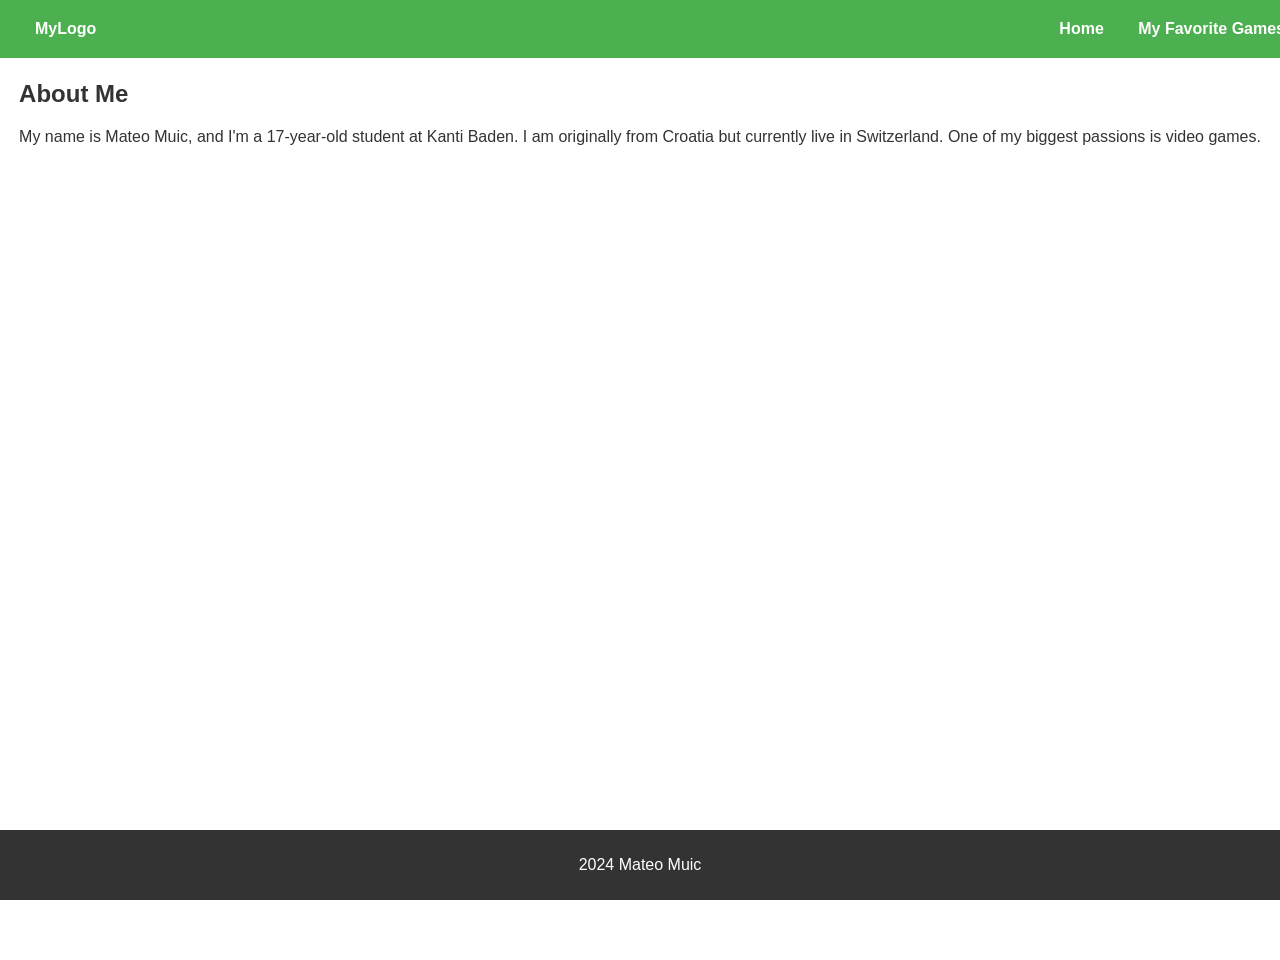
<file: HTMLdemoPC/index.html>
<!DOCTYPE html>
<html lang="en">
<head>
    <meta charset="UTF-8">
    <meta name="viewport" content="width=device-width, initial-scale=1.0">
    <title>Modern Index Page</title>
    <style>
        body {
            margin: 0;
            font-family: 'Arial', sans-serif;
            color: #333;
            display: flex;
            flex-direction: column;
            justify-content: flex-start;
            align-items: center;
            min-height: 100vh;
            padding-top: 60px; /* Adjust for the height of the fixed navbar */
        }
        .navbar {
            position: fixed;
            top: 0;
            left: 0;
            width: 100%;
            display: flex;
            justify-content: space-between;
            align-items: center;
            padding: 20px;
            background-color: #4CAF50;
            color: white;
            z-index: 1000; /* Ensure the navbar is on top of other content */
        }
        .navbar a {
            color: white;
            text-decoration: none;
            margin: 0 15px;
            font-weight: bold;
        }
        .hero {
            display: flex;
            align-items: center;
            justify-content: center;
            height: 80vh;
            background: url('hero-background.jpg') no-repeat center center/cover;
            color: white;
            text-align: center;
            padding: 0 20px;
        }
        .hero h1 {
            font-size: 4em;
            margin: 0;
        }
        .hero p {
            font-size: 1.2em;
        }
        .favorite-games {
            padding: 40px 20px;
            text-align: center;
        }
        .favorite-games h2 {
            font-size: 2.5em;
            margin-bottom: 20px;
        }
        .favorite-games a {
            display: inline-block;
            padding: 10px 20px;
            background-color: #4CAF50;
            color: white;
            text-decoration: none;
            border-radius: 5px;
            margin-top: 20px;
        }
        .favorite-games a:hover {
            background-color: #45a049;
        }
        .footer {
            background-color: #333;
            color: white;
            text-align: center;
            padding: 10px;
            position: fixed;
            width: 100%;
            bottom: 0;
        }
        @media (max-width: 768px) {
            .hero h1 {
                font-size: 2.5em;
            }
            .hero p {
                font-size: 1em;
            }
        }
    </style>
</head>
<body>
    <header class="navbar">
        <div class="logo">
            <a href="#">MyLogo</a>
        </div>
        <nav>
            <a href="#">Home</a>           
            <a href="games.html">My Favorite Games</a>        
        </nav>
    </header>

    <div class="content">
        <h2>About Me</h2>
        <p>
            My name is Mateo Muic, and I'm a 17-year-old student at Kanti Baden. 
            I am originally from Croatia but currently live in Switzerland. 
            One of my biggest passions is video games.
        </p>
    </div>

    <div class="footer">
        <p>2024 Mateo Muic</p>
    </div>
</body>
</html>
</file>
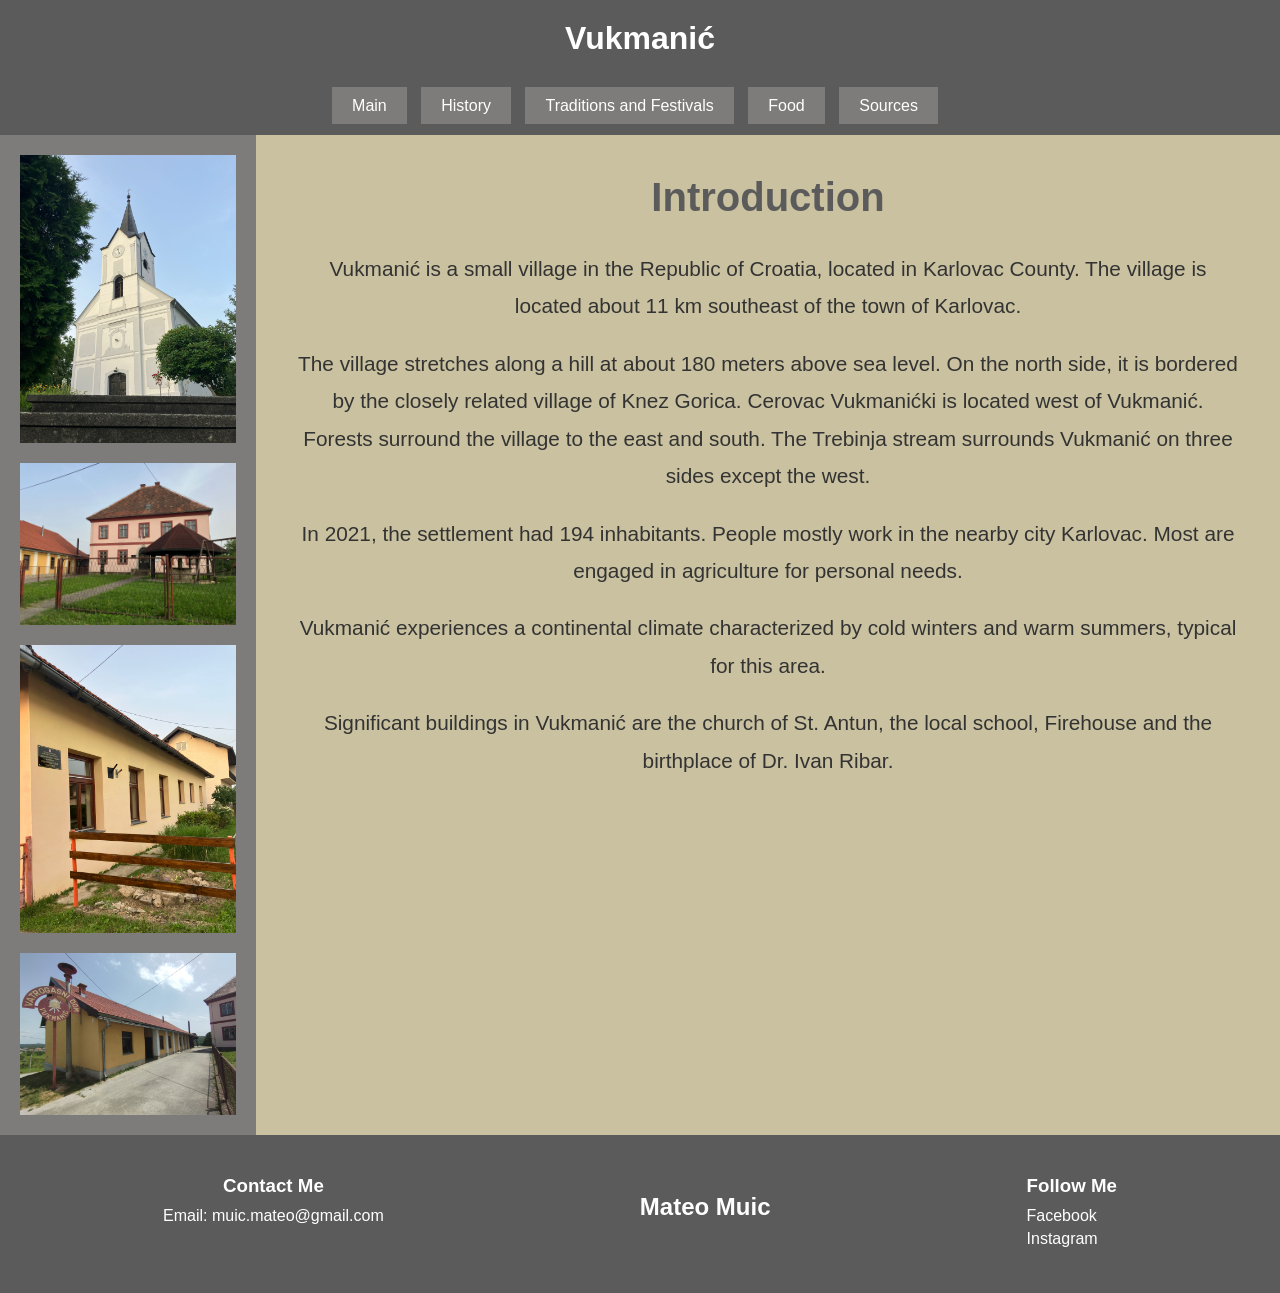
<file: MuicMateo_LB_M293_V1/index.html>
<!DOCTYPE html>
<html lang="en">
<head>
<meta charset="UTF-8">
<meta name="viewport" content="width=device-width, initial-scale=1.0">
<link rel="stylesheet" href="styles.css">
<title>Vukmanić Website</title>
</head>
<body>

<header class="header">
  <h1>Vukmanić</h1>
</header>

<nav class="navbar">
  <div class="dropdown-nav">
    <a href="index.html" class="nav-button">Main</a>
    <a href="history.html" class="nav-button">History</a>
    <a href="traditions.html" class="nav-button">Traditions and Festivals</a>
    <a href="food.html" class="nav-button">Food</a>
    <a href="sources.html" class="nav-button">Sources</a>
  </div>
</nav>

<div class="content">
  <aside class="aside">
    <div class="image-gallery">
      <div class="image-item">
        <img src="Crkva Sv. Antuna -Adrian Lisac.jpg" alt="Church of Saint Antun">
        <div class="overlay">
          <p>The Church of St. Antun started construction in the year 1770. <br><br>
          Photo by Adrian Lisac</p>
        </div>
      </div>
      <div class="image-item">
        <img src="Ribarova Vila 2024 -Adrian Lisac.jpg" alt="The Villa of Ivan Ribar ">
        <div class="overlay">
          <p>This is the Birthplace of Ivan Ribar. Ivan Ribar (1881–1968) was a Yugoslav politician and Communist Party leader, pivotal in the anti-fascist resistance and post-war government. He was born in Vukmanić, Croatia. <br><br>
          Photo by Adrian Lisac</p>
        </div>
      </div>
      <div class="image-item">
        <img src="Skola na Vukmanicu -Adrian Lisac.jpg" alt="Local elementary school">
        <div class="overlay">
          <p>The school in Vukmanić is one of the oldest in the Karlovac region. It was built in 1777. <br><br> Photo by Adrian Lisac</p>
        </div>
      </div>
      <div class="image-item">
        <img src="Vatroagasni dom.jpg" alt="Fire Departement Vukmanic">
        <div class="overlay">
          <p>
            The Firehouse is also used as a hang out spot in Vukmanic. 
            <br><br> Photo by Luka Muic</p>
        </div>
      <!-- Add more image items as needed -->
    </div>
  </aside>





  
  <main class="main">
    <h1>Introduction</h1>
    <p>Vukmanić is a small village in the Republic of Croatia, located in Karlovac County. The village is located about 11 km southeast of the town of Karlovac.</p>
    <p>The village stretches along a hill at about 180 meters above sea level. On the north side, it is bordered by the closely related village of Knez Gorica. Cerovac Vukmanićki is located west of Vukmanić. Forests surround the village to the east and south. The Trebinja stream surrounds Vukmanić on three sides except the west.</p>
    <p>In 2021, the settlement had 194 inhabitants. People mostly work in the nearby city Karlovac. Most are engaged in agriculture for personal needs.</p>
    <p>Vukmanić experiences a continental climate characterized by cold winters and warm summers, typical for this area.</p>
    <p>Significant buildings in Vukmanić are the church of St. Antun, the local school, Firehouse and the birthplace of Dr. Ivan Ribar.</p>
  </main>
</div>

<footer class="footer">
    <div class="footer-content">
      <div class="footer-section contact-info">
        <h3>Contact Me</h3>        
        <p>Email: muic.mateo@gmail.com</p>
      </div>
      <div>
        <h2><br> Mateo Muic</h2>
      </div>

      <div class="footer-section social-media">
        <h3>Follow Me</h3>
        <a href="https://www.facebook.com/matko.muic.7/" target="_blank">Facebook</a>
        <a href="https://www.instagram.com/muicmateo/" target="_blank">Instagram</a>
      </div>

</footer>    

<script src="script.js"></script>
</body>
</html>
</file>
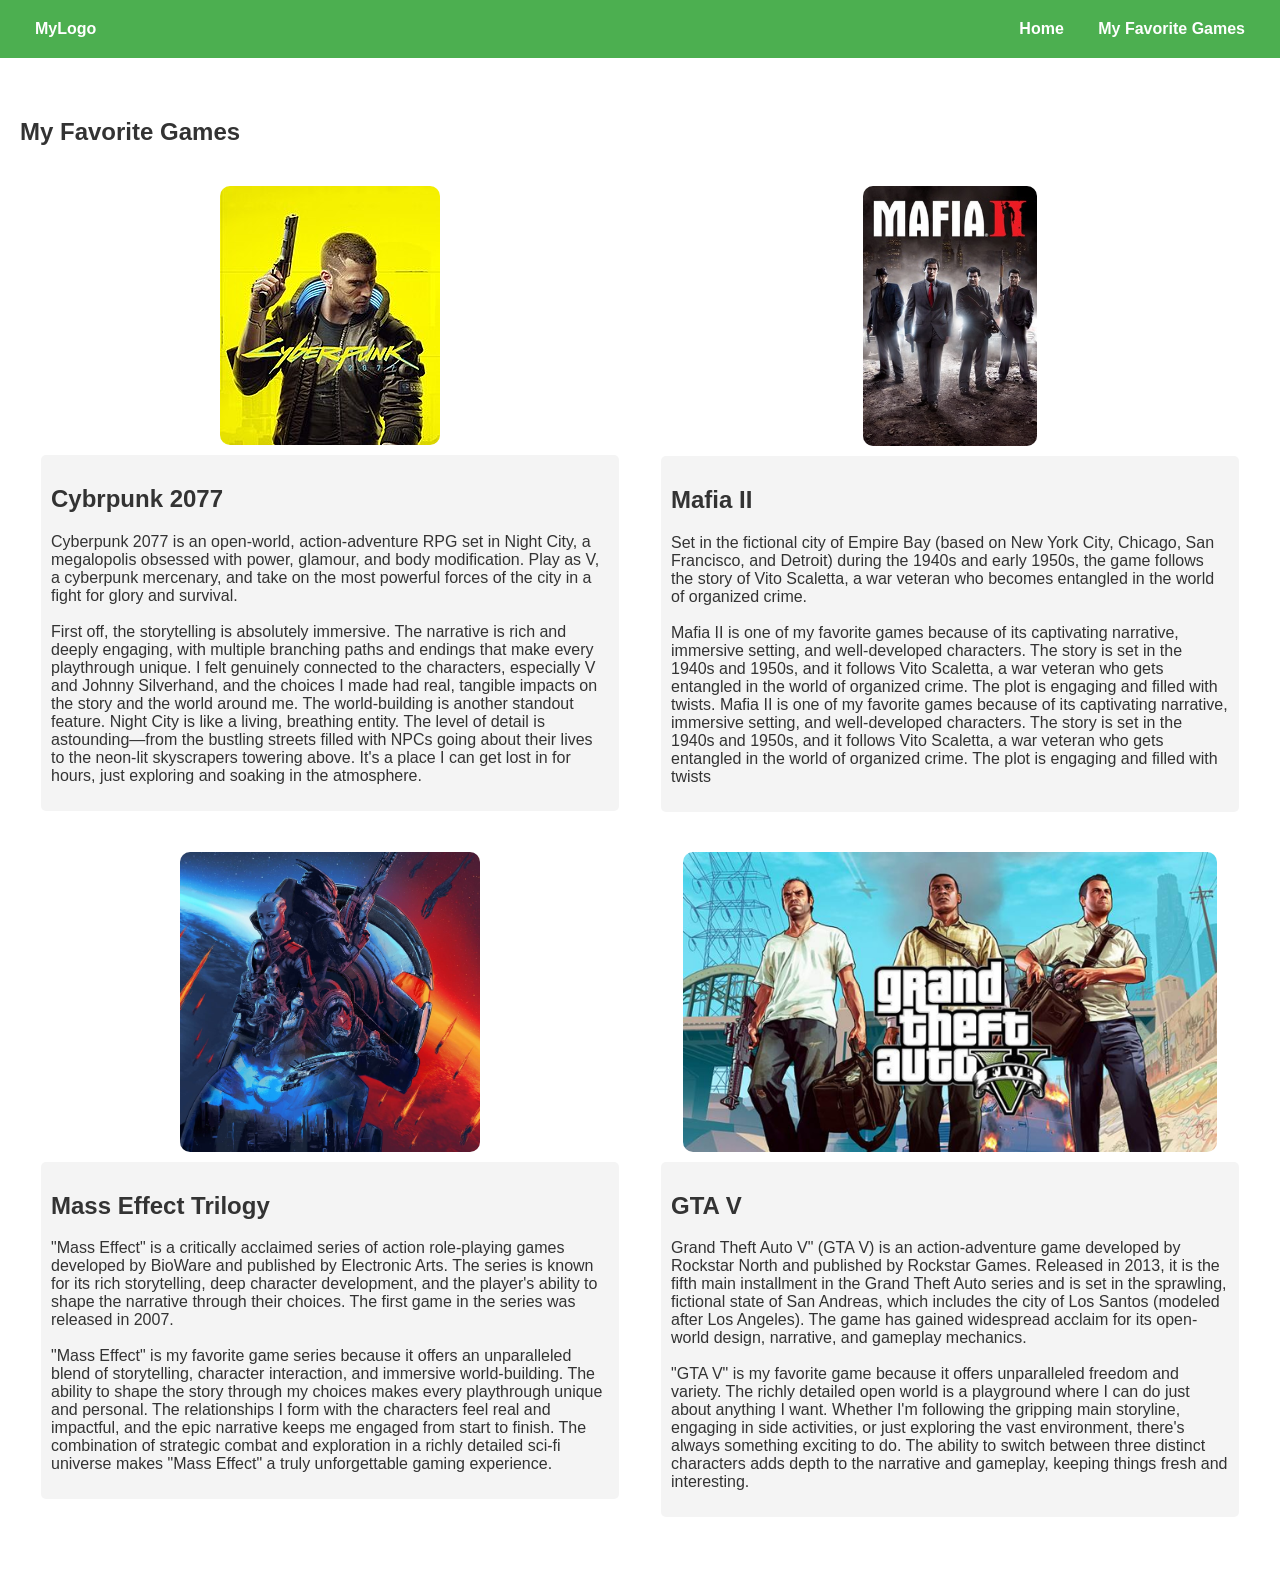
<file: HTMLdemoPC/games.html>
<!DOCTYPE html>
<html lang="en">
<head>
    <meta charset="UTF-8">
    <meta name="viewport" content="width=device-width, initial-scale=1.0">
    <title>My Favorite Games</title>
    <style>
        body {
            margin: 0;
            font-family: 'Arial', sans-serif;
            color: #333;
        }
        .navbar {
            display: flex;
            justify-content: space-between;
            align-items: center;
            padding: 20px;
            background-color: #4CAF50;
            color: white;
        }
        .navbar a {
            color: white;
            text-decoration: none;
            margin: 0 15px;
            font-weight: bold;
        }
        .content {
            padding: 40px 20px;
        }
        .game-list {
            display: flex;
            flex-wrap: wrap;
            justify-content: space-around;
        }
        .game {
            width: 45%;
            margin: 20px 0;
            display: flex;
            flex-direction: column;
            align-items: center;
        }
        .game img {
            max-width: 100%;
            border-radius: 10px;
        }
        .game-description {
            padding: 10px;
            text-align: left;
            background-color: #f4f4f4;
            border-radius: 5px;
            margin-top: 10px;
            width: 100%;
        }
        .footer {
            background-color: #333;
            color: white;
            text-align: center;
            padding: 10px;
            position: fixed;
            width: 100%;
            bottom: 0;
        }
        @media (max-width: 768px) {
            .game {
                width: 100%;
            }
        }
    </style>
</head>
<body>
    <header class="navbar">
        <div class="logo">
            <a href="#">MyLogo</a>
        </div>
        <nav>
            <a href="index.html">Home</a>       
            <a href="#">My Favorite Games</a>           
        </nav>
    </header>

    <section class="content">
        <h1>My Favorite Games</h1>
        <div class="game-list">
            <div class="game">
                <img src="Cyberpunk_2077.jpg" alt="Cyberpunk 2077">
                <div class="game-description">
                    <h2>Cybrpunk 2077</h2>
                    <p>Cyberpunk 2077 is an open-world, action-adventure RPG set in Night City, 
                        a megalopolis obsessed with power, glamour, and body modification. 
                        Play as V, a cyberpunk mercenary, and take on the most powerful forces of the city in a fight for glory and survival. <br>
                        <br>
                        First off, the storytelling is absolutely immersive. The narrative is rich and deeply engaging, with multiple branching paths and endings that make every playthrough unique. I felt genuinely connected to the characters, especially V and Johnny Silverhand, and the choices I made had real, tangible impacts on the story and the world around me.

                        The world-building is another standout feature. Night City is like a living, breathing entity. The level of detail is astounding—from the bustling streets filled with NPCs going about their lives to the neon-lit skyscrapers towering above. It's a place I can get lost in for hours, just exploring and soaking in the atmosphere. </p>
                </div>
            </div>
            <div class="game">
                <img src="Mafia_II.jpg" alt="Mafia II" height="260px">
                <div class="game-description">
                    <h2>Mafia II</h2>
                    <p>
                        Set in the fictional city of Empire Bay (based on New York City, Chicago, San Francisco, and Detroit) during the 1940s and early 1950s, the game follows the story of Vito Scaletta, a war veteran who becomes entangled in the world of organized crime.
                        <br>
                        <br>
                        Mafia II is one of my favorite games because of its captivating narrative, immersive setting, and well-developed characters. The story is set in the 1940s and 1950s, and it follows Vito Scaletta, a war veteran who gets entangled in the world of organized crime. The plot is engaging and filled with twists. Mafia II is one of my favorite games because of its captivating narrative, immersive setting, and well-developed characters. The story is set in the 1940s and 1950s, and it follows Vito Scaletta, a war veteran who gets entangled in the world of organized crime. The plot is engaging and filled with twists
                    </p>
                </div>
            </div>
           <!-- Add more games as needed --> 
            <div class="game">
                <img src="mele-hero-large-keyart-16x9-xl.jpg.adapt.crop1x1.320w.jpg" alt="Mass Effect Trilogy" height="300px">
                <div class="game-description">
                    <h2>Mass Effect Trilogy</h2>
                    <p>
                        "Mass Effect" is a critically acclaimed series of action role-playing games developed by BioWare and published by Electronic Arts. The series is known for its rich storytelling, deep character development, and the player's ability to shape the narrative through their choices. The first game in the series was released in 2007.
                        <br>
                        <br>
                        "Mass Effect" is my favorite game series because it offers an unparalleled blend of storytelling, character interaction, and immersive world-building. The ability to shape the story through my choices makes every playthrough unique and personal. The relationships I form with the characters feel real and impactful, and the epic narrative keeps me engaged from start to finish. The combination of strategic combat and exploration in a richly detailed sci-fi universe makes "Mass Effect" a truly unforgettable gaming experience.
                    </p>
                </div>
            </div>
<!-- Add more games as needed -->
            <div class="game">
                <img src="GTAV-Review.jpg" alt="GTA V" height="300px">
                <div class="game-description">
                    <h2>GTA V</h2>
                    <p>
                        Grand Theft Auto V" (GTA V) is an action-adventure game developed by Rockstar North and published by Rockstar Games. Released in 2013, it is the fifth main installment in the Grand Theft Auto series and is set in the sprawling, fictional state of San Andreas, which includes the city of Los Santos (modeled after Los Angeles). The game has gained widespread acclaim for its open-world design, narrative, and gameplay mechanics.
                        <br>
                        <br>
                        "GTA V" is my favorite game because it offers unparalleled freedom and variety. The richly detailed open world is a playground where I can do just about anything I want. Whether I'm following the gripping main storyline, engaging in side activities, or just exploring the vast environment, there's always something exciting to do. The ability to switch between three distinct characters adds depth to the narrative and gameplay, keeping things fresh and interesting.
                    </p>
                </div>
            </div>
<!-- Add more games as needed -->
        </div> 
</body>
</html>
</file>
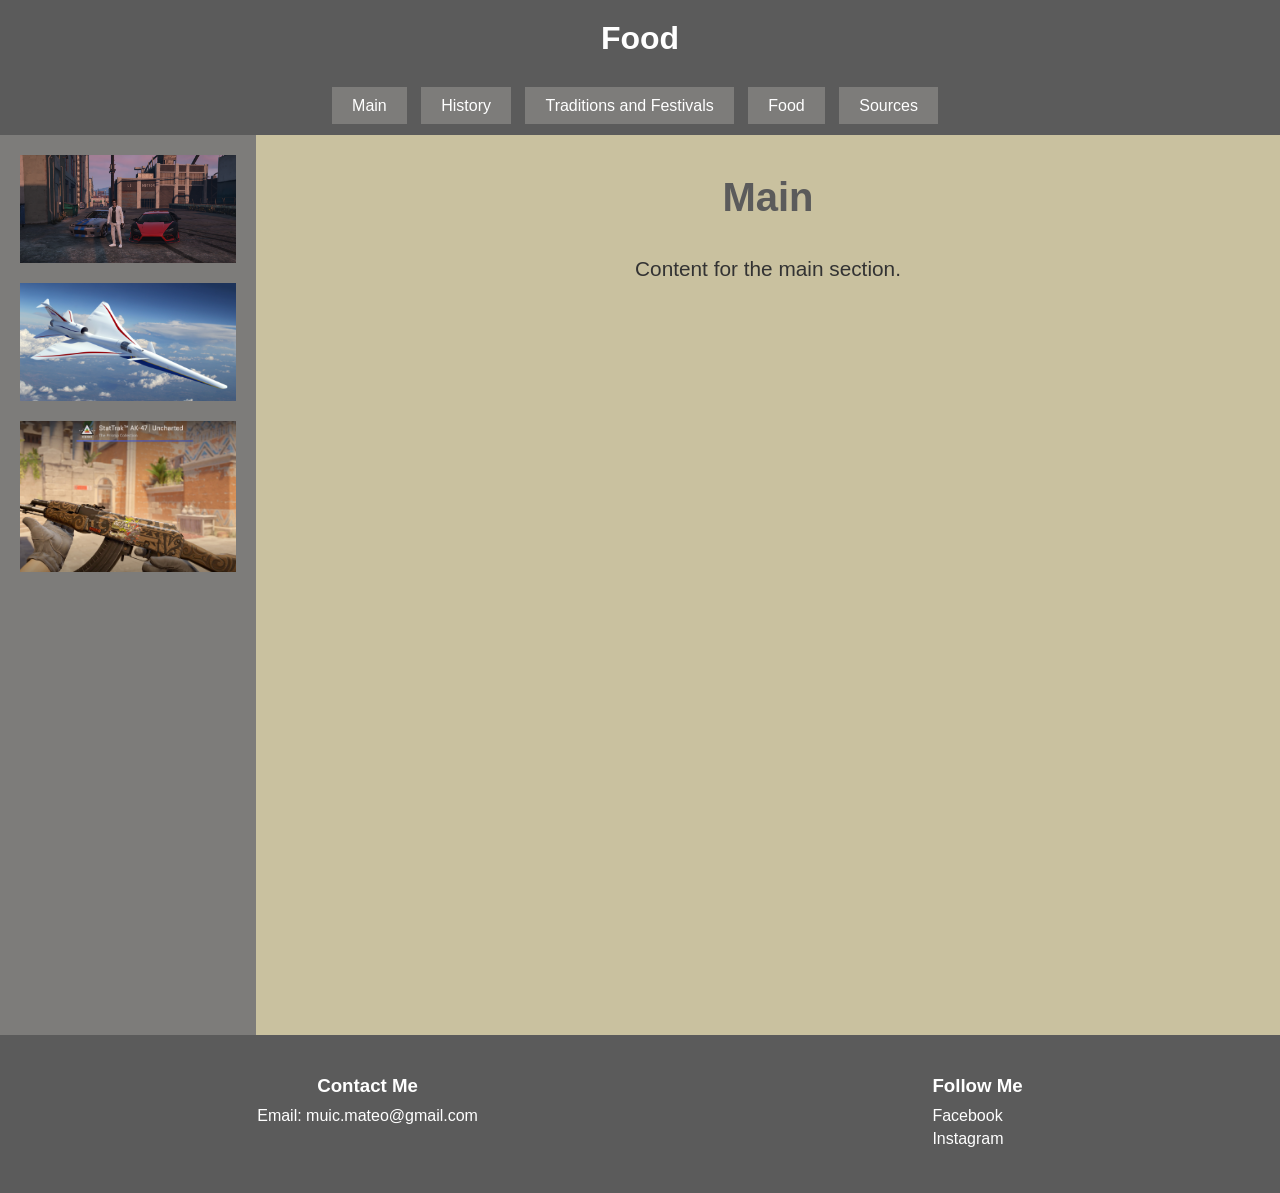
<file: MuicMateo_LB_M293_V1/food.html>
<!DOCTYPE html>
<html lang="de">
<head>
<meta charset="UTF-8">
<meta name="viewport" content="width=device-width, initial-scale=1.0">
<link rel="stylesheet" href="styles.css">
<title>Vukmanić Website</title>
</head>
<body>

<header class="header">
  <h1>Food</h1>
</header>

<nav class="navbar">
  <div class="dropdown-nav">
    <a href="index.html" class="nav-button">Main</a>
    <a href="history.html" class="nav-button">History</a>
    <a href="traditions.html" class="nav-button">Traditions and Festivals</a>
    <a href="food.html" class="nav-button">Food</a>
    <a href="sources.html" class="nav-button">Sources</a>
  </div>
</nav>

<div class="content">
  <aside class="aside">
    <div class="image-gallery">
      <div class="image-item">
        <img src="Test1.png" alt="Image 1">
        <div class="overlay">
          <p>Dorian</p>
        </div>
      </div>
      <div class="image-item">
        <img src="Test2.png" alt="Image 2">
        <div class="overlay">
          <p>Avion</p>
        </div>
      </div>
      <div class="image-item">
        <img src="Test3.png" alt="Image 3">
        <div class="overlay">
          <p>AK</p>
        </div>
      </div>
      <!-- Add more image items as needed -->
    </div>
  </aside>


  <main class="main">
    <h1>Main</h1>
    <p>Content for the main section.</p>
  </main>
</div>

<footer class="footer">
    <div class="footer-content">
      <div class="footer-section contact-info">
        <h3>Contact Me</h3>        
        <p>Email: muic.mateo@gmail.com</p>
      </div>
      <div class="footer-section social-media">
        <h3>Follow Me</h3>
        <a href="https://www.facebook.com/matko.muic.7/" target="_blank">Facebook</a>
        <a href="https://www.instagram.com/muicmateo/" target="_blank">Instagram</a>
      </div>



</body>
</html>
</file>
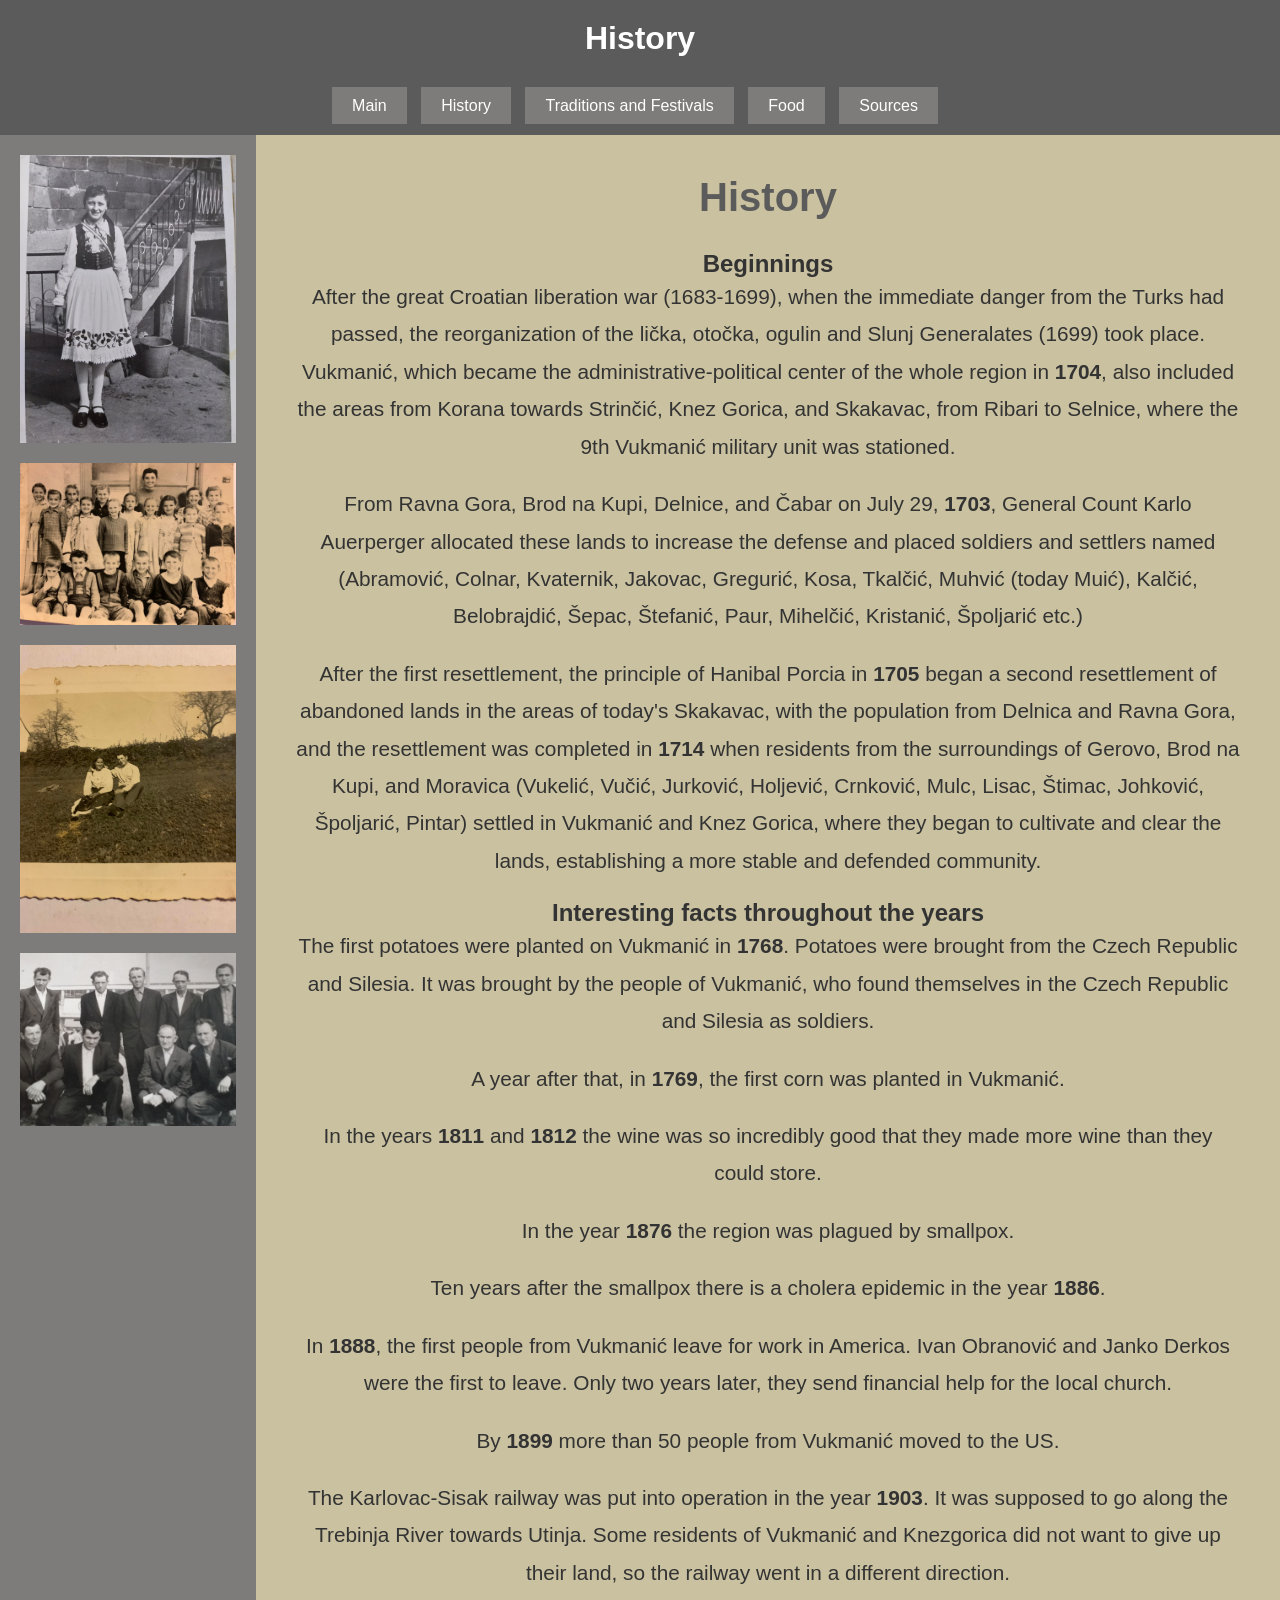
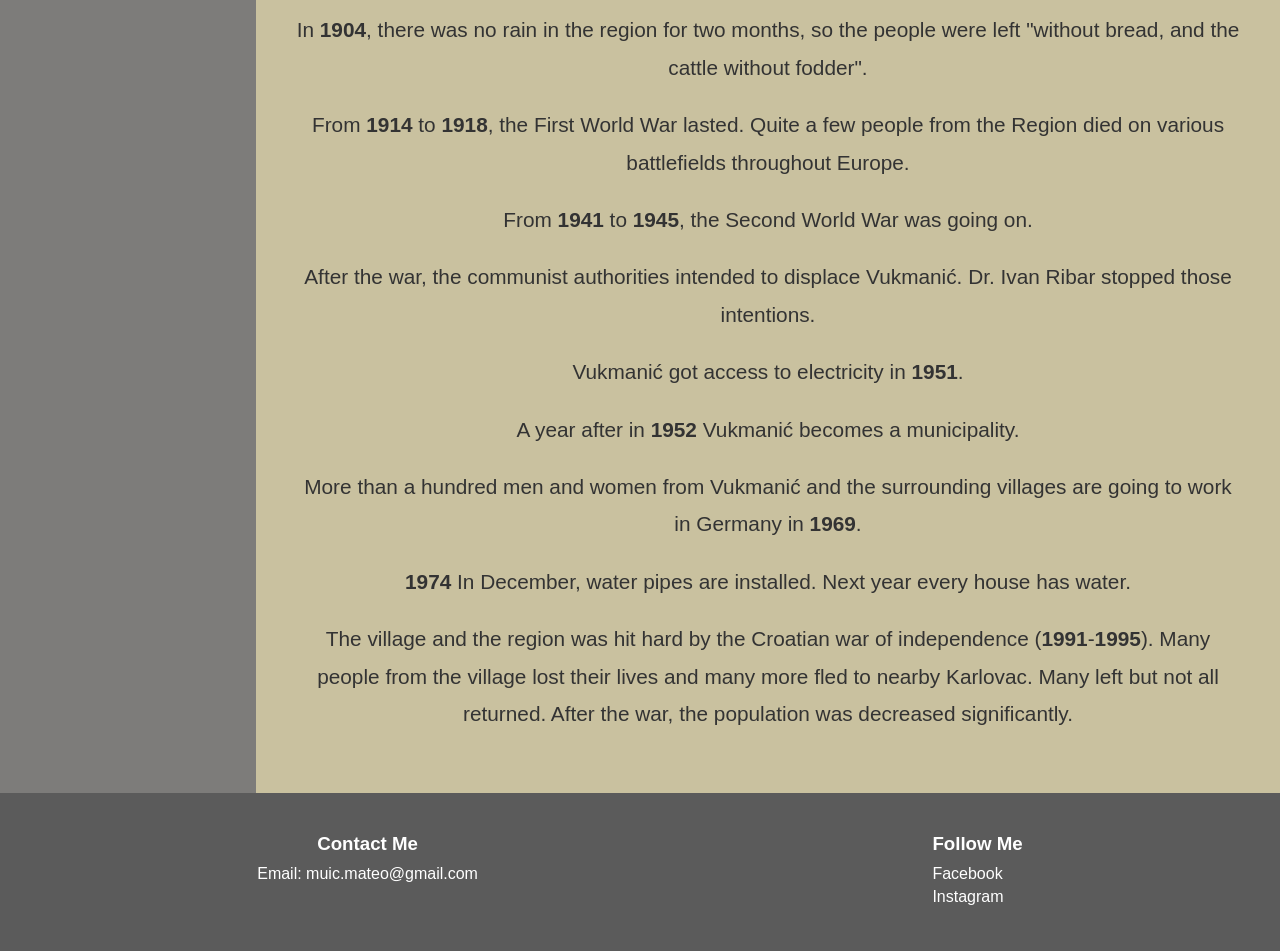
<file: MuicMateo_LB_M293_V1/history.html>
<!DOCTYPE html>
<html lang="de">
<head>
<meta charset="UTF-8">
<meta name="viewport" content="width=device-width, initial-scale=1.0">
<link rel="stylesheet" href="styles.css">
<title>Vukmanić Website</title>
</head>
<body>

<header class="header">
  <h1>History</h1>
</header>

<nav class="navbar">
  <div class="dropdown-nav">
    <a href="index.html" class="nav-button">Main</a>
    <a href="history.html" class="nav-button">History</a>
    <a href="traditions.html" class="nav-button">Traditions and Festivals</a>
    <a href="food.html" class="nav-button">Food</a>
    <a href="sources.html" class="nav-button">Sources</a>
  </div>
</nav>

<div class="content">
  <aside class="aside">
    <div class="image-gallery">
      <div class="image-item">
        <img src="Lili 1976 narodnja nosnja.jpg" alt="Woman in National costume">
        <div class="overlay">
          <p>Liljana Muić wearing the female national costume. <br>
          Year 1976</p>
        </div>
      </div>
      <div class="image-item">
        <img src="Skola 1942 generacija.jpg" alt="School Children in Vukmanić 1950s">
        <div class="overlay">
          <p>School Children in Vukmanić around the year 1950. </p>
        </div>
      </div>
      <div class="image-item">
        <img src="Couple in Vukmanić before 1945.jpg" alt="Married Couple in Vukmanić">
        <div class="overlay">
          <p>Married Couple in Vukmanić sometime before the Second World War</p>
        </div>
      </div>
      <!-- Add more image items as needed -->
      <div class="image-item">
        <img src="Gentlemen from Vukmanic.jpg" alt="Men from Vukmanic">
        <div class="overlay">
          <p>Nikola Karapandža, Antun Colnar, Stjepan Lisac, Josip Kuturovac, Vlado Obranović, Antun Colnar, Mata Lisac, Janko  Kuturovac and Mato Crnković. <br><br>
          This was taken somewhere between 1950s and 1970s</p>
        </div>
      </div>
    </div>
  </aside>


  <main class="main">
    <h1>History</h1>
    <h2>Beginnings</h2>
    <p>After the great Croatian liberation war (1683-1699), when the immediate danger from the Turks had passed, the reorganization of the lička, otočka, ogulin and Slunj Generalates (1699) took place. Vukmanić, which became the administrative-political center of the whole region in <strong>1704</strong>, also included the areas from Korana towards Strinčić, Knez Gorica, and Skakavac, from Ribari to Selnice, where the 9th Vukmanić military unit was stationed.</p>
    <p>From Ravna Gora, Brod na Kupi, Delnice, and Čabar on July 29, <strong>1703</strong>, General Count Karlo Auerperger allocated these lands to increase the defense and placed soldiers and settlers named (Abramović, Colnar, Kvaternik, Jakovac, Gregurić, Kosa, Tkalčić, Muhvić (today Muić), Kalčić, Belobrajdić, Šepac, Štefanić, Paur, Mihelčić, Kristanić, Špoljarić etc.)</p>
    <p>After the first resettlement, the principle of Hanibal Porcia in <strong>1705</strong> began a second resettlement of abandoned lands in the areas of today's Skakavac, with the population from Delnica and Ravna Gora, and the resettlement was completed in <strong>1714</strong> when residents from the surroundings of Gerovo, Brod na Kupi, and Moravica (Vukelić, Vučić, Jurković, Holjević, Crnković, Mulc, Lisac, Štimac, Johković, Špoljarić, Pintar) settled in Vukmanić and Knez Gorica, where they began to cultivate and clear the lands, establishing a more stable and defended community.</p>
    <h2>Interesting facts throughout the years</h2>
    <p>The first potatoes were planted on Vukmanić in <strong>1768</strong>. Potatoes were brought from the Czech Republic and Silesia. It was brought by the people of Vukmanić, who found themselves in the Czech Republic and Silesia as soldiers.</p>
    <p>A year after that, in <strong>1769</strong>, the first corn was planted in Vukmanić.</p>
    <p>In the years <strong>1811</strong> and <strong>1812</strong> the wine was so incredibly good that they made more wine than they could store.</p>
    <p>In the year <strong>1876</strong> the region was plagued by smallpox.</p>
    <p>Ten years after the smallpox there is a cholera epidemic in the year <strong>1886</strong>.</p>
    <p>In <strong>1888</strong>, the first people from Vukmanić leave for work in America. Ivan Obranović and Janko Derkos were the first to leave. Only two years later, they send financial help for the local church.</p>
    <p>By <strong>1899</strong> more than 50 people from Vukmanić moved to the US.</p>
    <p>The Karlovac-Sisak railway was put into operation in the year <strong>1903</strong>. It was supposed to go along the Trebinja River towards Utinja. Some residents of Vukmanić and Knezgorica did not want to give up their land, so the railway went in a different direction.</p>
    <p>In <strong>1904</strong>, there was no rain in the region for two months, so the people were left "without bread, and the cattle without fodder".</p>
    <p>From <strong>1914</strong> to <strong>1918</strong>, the First World War lasted. Quite a few people from the Region died on various battlefields throughout Europe.</p>
    <p>From <strong>1941</strong> to <strong>1945</strong>, the Second World War was going on.</p>
    <p>After the war, the communist authorities intended to displace Vukmanić. Dr. Ivan Ribar stopped those intentions.</p>
    <p>Vukmanić got access to electricity in <strong>1951</strong>.</p>
    <p>A year after in <strong>1952</strong> Vukmanić becomes a municipality.</p>
    <p>More than a hundred men and women from Vukmanić and the surrounding villages are going to work in Germany in <strong>1969</strong>.</p>
    <p><strong>1974</strong> In December, water pipes are installed. Next year every house has water.</p>
    <p>The village and the region was hit hard by the Croatian war of independence (<strong>1991</strong>-<strong>1995</strong>). Many people from the village lost their lives and many more fled to nearby Karlovac. Many left but not all returned. After the war, the population was decreased significantly.</p>
</main>
</div>

<footer class="footer">
    <div class="footer-content">
      <div class="footer-section contact-info">
        <h3>Contact Me</h3>        
        <p>Email: muic.mateo@gmail.com</p>
      </div>
      <div class="footer-section social-media">
        <h3>Follow Me</h3>
        <a href="https://www.facebook.com/matko.muic.7/" target="_blank">Facebook</a>
        <a href="https://www.instagram.com/muicmateo/" target="_blank">Instagram</a>
      </div>



      <script src="script.js"></script>

</body>
</html>
</file>
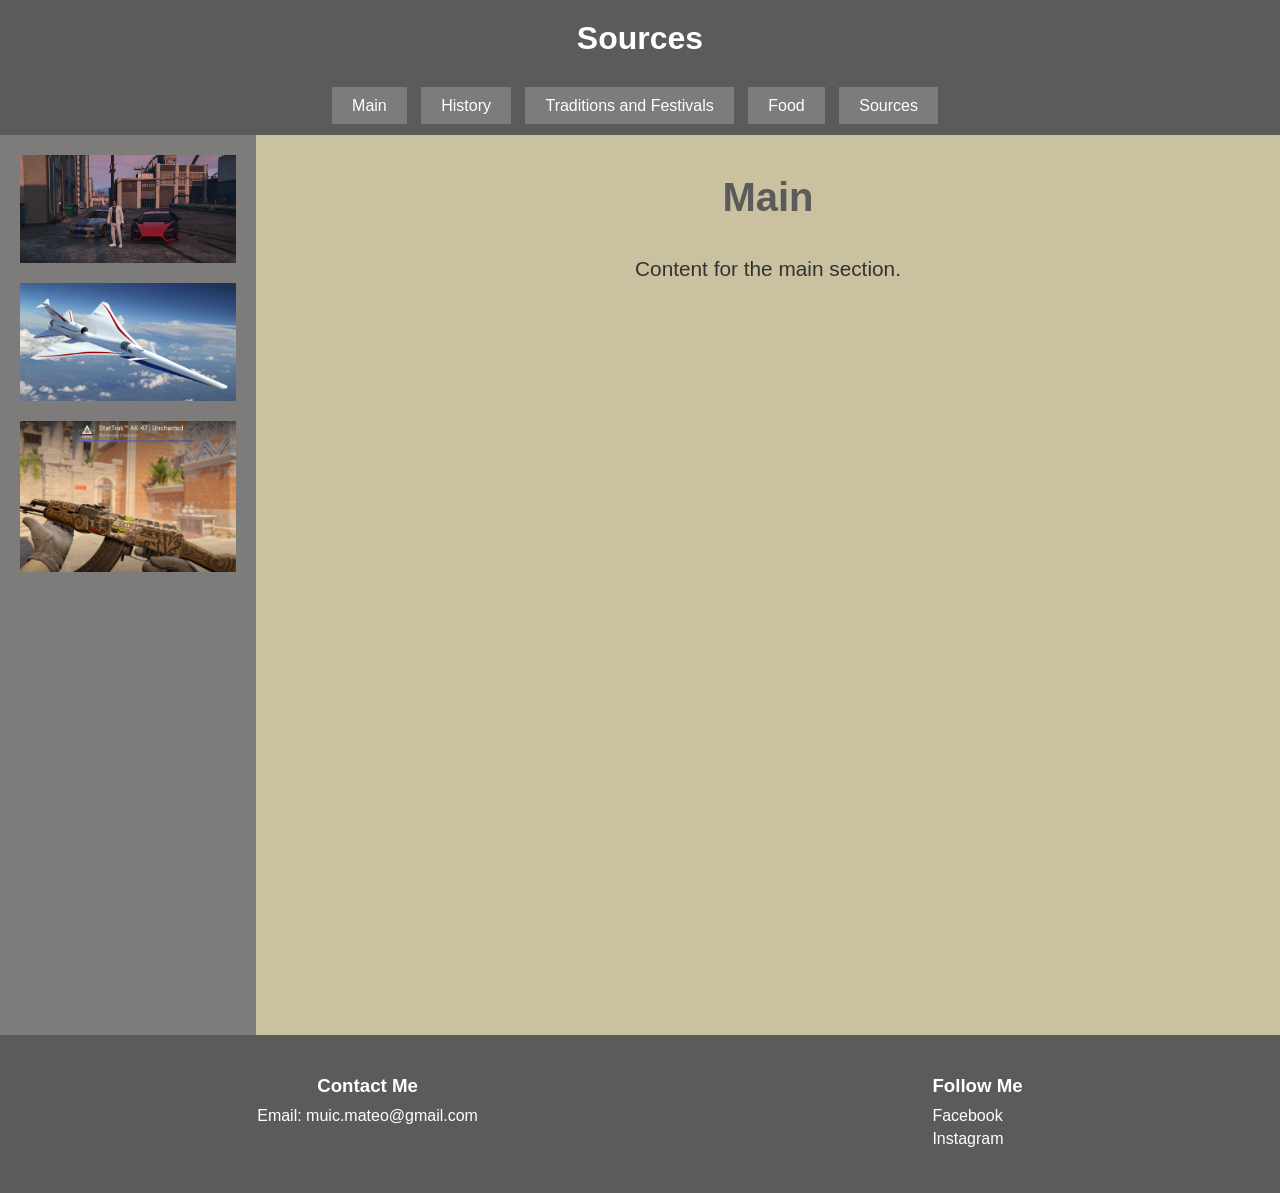
<file: MuicMateo_LB_M293_V1/sources.html>
<!DOCTYPE html>
<html lang="de">
<head>
<meta charset="UTF-8">
<meta name="viewport" content="width=device-width, initial-scale=1.0">
<link rel="stylesheet" href="styles.css">
<title>Vukmanić Website</title>
</head>
<body>

<header class="header">
  <h1>Sources</h1>
</header>

<nav class="navbar">
  <div class="dropdown-nav">
    <a href="index.html" class="nav-button">Main</a>
    <a href="history.html" class="nav-button">History</a>
    <a href="traditions.html" class="nav-button">Traditions and Festivals</a>
    <a href="food.html" class="nav-button">Food</a>
    <a href="sources.html" class="nav-button">Sources</a>
  </div>
</nav>

<div class="content">
  <aside class="aside">
    <div class="image-gallery">
      <div class="image-item">
        <img src="Test1.png" alt="Image 1">
        <div class="overlay">
          <p>Dorian</p>
        </div>
      </div>
      <div class="image-item">
        <img src="Test2.png" alt="Image 2">
        <div class="overlay">
          <p>Avion</p>
        </div>
      </div>
      <div class="image-item">
        <img src="Test3.png" alt="Image 3">
        <div class="overlay">
          <p>AK</p>
        </div>
      </div>
      <!-- Add more image items as needed -->
    </div>
  </aside>


  <main class="main">
    <h1>Main</h1>
    <p>Content for the main section.</p>
  </main>
</div>

<footer class="footer">
    <div class="footer-content">
      <div class="footer-section contact-info">
        <h3>Contact Me</h3>        
        <p>Email: muic.mateo@gmail.com</p>
      </div>
      <div class="footer-section social-media">
        <h3>Follow Me</h3>
        <a href="https://www.facebook.com/matko.muic.7/" target="_blank">Facebook</a>
        <a href="https://www.instagram.com/muicmateo/" target="_blank">Instagram</a>
      </div>


</body>
</html>
</file>
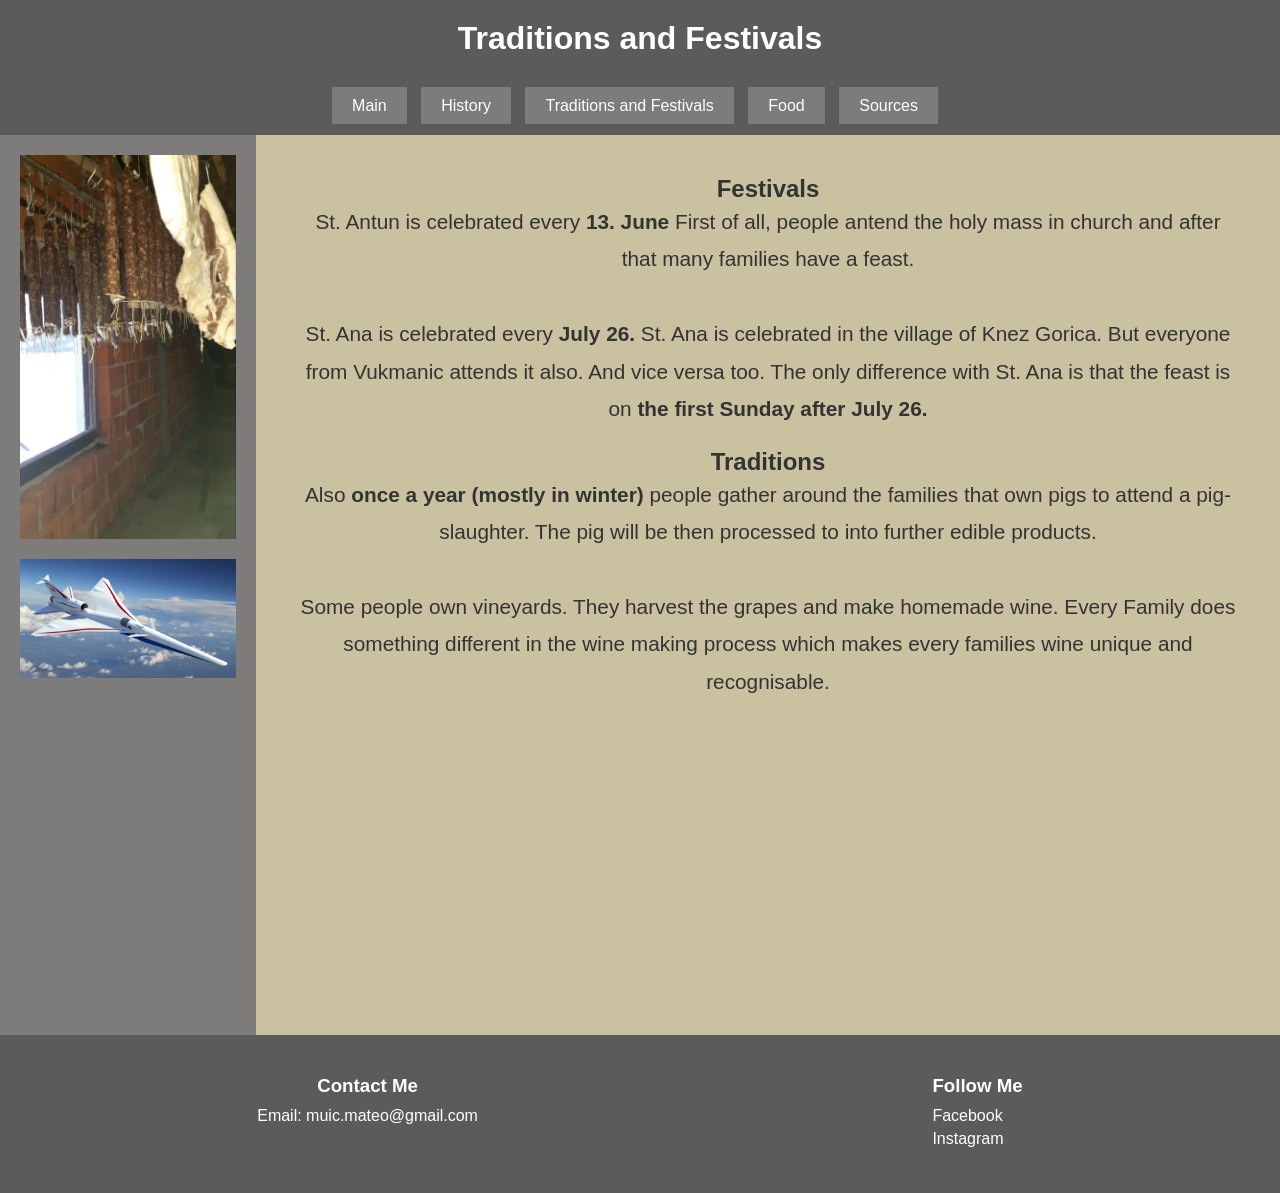
<file: MuicMateo_LB_M293_V1/traditions.html>
<!DOCTYPE html>
<html lang="de">
<head>
<meta charset="UTF-8">
<meta name="viewport" content="width=device-width, initial-scale=1.0">
<link rel="stylesheet" href="styles.css">
<title>Vukmanić</title>
</head>
<body>

<header class="header">
  <h1>Traditions and Festivals</h1>
</header>

<nav class="navbar">
  <div class="dropdown-nav">
    <a href="index.html" class="nav-button">Main</a>
    <a href="history.html" class="nav-button">History</a>
    <a href="traditions.html" class="nav-button">Traditions and Festivals</a>
    <a href="food.html" class="nav-button">Food</a>
    <a href="sources.html" class="nav-button">Sources</a>
  </div>
</nav>

<div class="content">
  <aside class="aside">
    <div class="image-gallery">
      <div class="image-item">
        <img src="Kobase.jpg" alt="Sausages">
        <div class="overlay">
          <p>Homemade Sausages</p>
        </div>
      </div>
      <div class="image-item">
        <img src="Test2.png" alt="Image 2">
        <div class="overlay">
          <p>Eroplane</p>
        </div>
      </div>
      <!-- Add more image items as needed -->
    </div>
  </aside>


  <main class="main">
    <h2>Festivals</h2>
    <p>St. Antun is celebrated every <strong>13. June</strong>  First of all, people antend the holy mass in church and after that many families have a feast.
      <br><br> St. Ana is celebrated every <strong>July 26.</strong> St. Ana is celebrated in the village of Knez Gorica. But everyone from Vukmanic attends it also. And vice versa too. The only difference with St. Ana is that the feast is on <strong>the first Sunday after July 26.</strong>
      </p>
      <h2>Traditions</h2>
      <p> Also <strong>once a year (mostly in winter)</strong> people gather around the families that own pigs to attend a pig-slaughter. The pig will be then processed to into further edible products. <br><br>

        Some people own vineyards. They harvest the grapes and make homemade wine. Every Family does something different in the wine making process which makes every families wine unique and recognisable.
      </p>
  </main>
</div>

<footer class="footer">
    <div class="footer-content">
      <div class="footer-section contact-info">
        <h3>Contact Me</h3>        
        <p>Email: muic.mateo@gmail.com</p>
      </div>
      <div class="footer-section social-media">
        <h3>Follow Me</h3>
        <a href="https://www.facebook.com/matko.muic.7/" target="_blank">Facebook</a>
        <a href="https://www.instagram.com/muicmateo/" target="_blank">Instagram</a>
      </div>



      <script src="script.js"></script>

</body>
</html>
</file>
<file: MuicMateo_LB_M293_V1/styles.css>
* {
  box-sizing: border-box;
  margin: 0;
  padding: 0;
}

html {
  font-family: "Helvetica", sans-serif;
}

body {
  margin: 0;
}

.header {
  background-color: #5b5b5b;
  color: #ffffff;
  padding: 20px;
  text-align: center;
}

.navbar {
  background-color: #5b5b5b;
  color: #ffffff;
  text-align: center;
  padding: 20px;
}

.dropdown-nav {
  display: inline-block;
}

.nav-button {
  padding: 10px 20px;
  background-color: #7d7c7a;
  color: #ffffff;
  text-decoration: none;
  margin-right: 10px;
  transition: background-color 0.3s;
}

.nav-button:hover {
  background-color: #c9c19f;
}

.content {
  display: grid;
  grid-template-areas: 
    "aside main"
    "footer footer";
  grid-template-columns: 1fr 4fr;
  grid-template-rows: minmax(0, 1fr) auto; 
  min-height: 100vh;
}

.aside {
  grid-area: aside;
  background-color: #7d7c7a;
  padding: 20px;
  color: #ffffff;
  overflow-y: auto; /* Enable vertical scrolling */
  scrollbar-width: none;
  max-height: calc(1000vh - 0px); /* Adjust height as needed */
}

.image-gallery {
  display: flex;
  flex-direction: column;
  gap: 20px; /* Space between images */
}

.image-item {
  position: relative;
  overflow: hidden;
  cursor: pointer;
}

.image-item img {
  display: block;
  width: 100%;
  height: auto;
  transition: all 0.3s ease; /* Smooth transition */
}

.image-item .overlay {
  position: absolute;
  top: 0;
  left: 0;
  width: 100%;
  height: 100%;
  background-color: rgba(0, 0, 0, 0.7); /* Dark overlay */
  color: white;
  display: flex;
  justify-content: center;
  align-items: center;
  opacity: 0;
  transition: opacity 0.3s ease; /* Smooth transition */
  text-align: center; /* Center text */
  padding: 10px; /* Padding for the text */
  pointer-events: none; /* Make the overlay non-interactive */
}

.image-item:hover img {
  filter: brightness(50%); /* Darken image */
}

.image-item:hover .overlay {
  opacity: 1; /* Show overlay on hover */
}

.image-item p {
  margin-top: 10px;
  text-align: center;
}

.main {
  grid-area: main;
  background-color: #c9c19f;
  color: #333;
  padding: 40px; /* Increased padding for better spacing */
  text-align: center;
}

.main h1 {
  margin-bottom: 30px;
  font-size: 2.5em;
  color: #5b5b5b;
}

.main p {
  margin-bottom: 20px;
  font-size: 1.3em;
  line-height: 1.8; /* Increased line height for better readability */
}


.footer {
  grid-area: footer;
  background-color: #5b5b5b;
  color: #ffffff;
  padding: 30px;
  text-align: center;
}

.enlarged-image {
  position: fixed;
  top: 0;
  left: 0;
  width: 100vw;
  height: 100vh;
  background-color: rgba(0, 0, 0, 0.9);
  display: flex;
  justify-content: center;
  align-items: center;
  z-index: 9999;
}

.enlarged-image img {
  max-width: 90%;
  max-height: 90%;
}


.footer-content {
  display: flex;
  justify-content: space-around;
}

.footer-section {
  text-align: left;
  padding: 10px;
}


.footer-section h3 {
  margin-bottom: 10px;
}

.footer-section h3 {
  text-align: center;
  
}

.footer-section a {
  color: #ffffff;
  text-decoration: none;
  display: block;
  margin-bottom: 5px;
}

.footer-section a:hover {
  text-decoration: underline;
}


@media only screen and (max-width: 600px) {
  .content {
    grid-template-areas: 
      "header"
      "navbar"
      "main"
      "aside"
      "footer";
    grid-template-columns: 1fr;
  }

  .header {
    grid-area: header;
  }

  .navbar {
    grid-area: navbar;
    text-align: center; /* Center navbar links */
  }

  .navbar a {
    display: block;
    margin: 5px 0; /* Adjust margin for stacked links */
  }

  .aside {
    grid-area: aside;
    max-height: none; /* Allow aside to grow */
  }

  .main {
    grid-area: main;
  }

  .footer {
    grid-area: footer;
  }

  .enlarged-image {
    display: none;
  }

}
</file>
